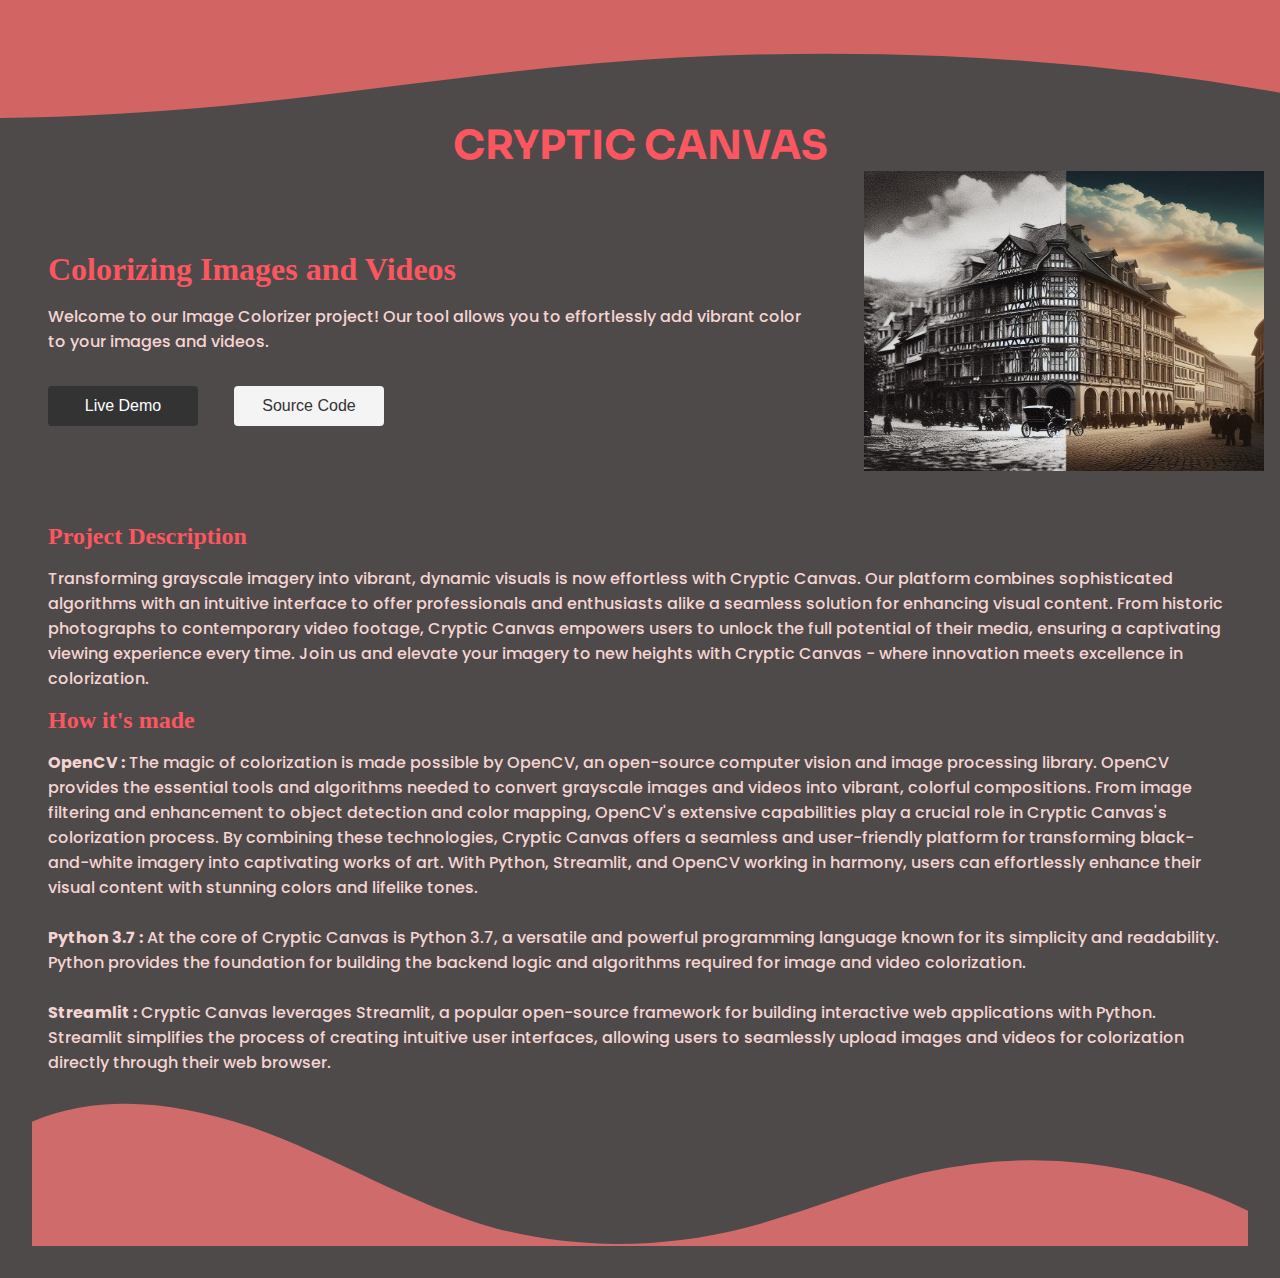
<file: website/index.html>
<!-- language=HTML -->

<!DOCTYPE html>
<html lang="en">
  <head>
    <meta charset="UTF-8" />
    <meta name="viewport" content="width=device-width, initial-scale=1.0" />
    <title>Your Page Title</title>
    <style>
        body .dark-button {
            background-color: #333;
            color: #fff;
            padding: 10px 20px;
            border: none;
            width:150px;
            height:40px;
            text-align: center;
            display: inline-block;
            font-size: 16px;
            margin: 1rem;
            cursor: pointer;
            border-radius: 4px;
        }

        body .light-button {
                background-color: #f4f4f4;
                color: #333;
                padding: 10px 20px;
                width:150px;
                height:40px;
                border: none;
                text-align: center;
                display: inline-block;
                font-size: 16px;
                margin: 1rem;
                cursor: pointer;
                border-radius: 4px;
            }
    </style>
    <link rel="stylesheet" href="style.css" type="text/css" />
    <link rel="preconnect" href="https://fonts.googleapis.com" />
    <link rel="preconnect" href="https://fonts.gstatic.com" crossorigin />
    <link
      href="https://fonts.googleapis.com/css2?family=Sora:wght@700&display=swap"
      rel="stylesheet"
    />
    <link rel="preconnect" href="https://fonts.googleapis.com" />
    <link rel="preconnect" href="https://fonts.gstatic.com" crossorigin />
    <link
      href="https://fonts.googleapis.com/css2?family=Poppins&display=swap"
      rel="stylesheet"
    />
  </head>

  <body>
    <main>
      <div class="wave1">
        <svg
          data-name="Layer 1"
          xmlns="http://www.w3.org/2000/svg"
          viewBox="0 0 1200 120"
          preserveAspectRatio="none"
        >
          <path
            d="M985.66,92.83C906.67,72,823.78,31,743.84,14.19c-82.26-17.34-168.06-16.33-250.45.39-57.84,11.73-114,31.07-172,41.86A600.21,600.21,0,0,1,0,27.35V120H1200V95.8C1132.19,118.92,1055.71,111.31,985.66,92.83Z"
            class="shape-fill"
          ></path>
        </svg>
      </div>
      <div class="intro-section">
        <h1 class="main-title">CRYPTIC CANVAS</h1>
      </div>
      <div class="grouped">
        <div class="grp-name">
          <h1 class="header">Colorizing Images and Videos</h1>
          <p class="para">
            Welcome to our Image Colorizer project! Our tool allows you to
            effortlessly add vibrant color to your images and videos.
          </p>
          <a href="new.html" target="_blank"><button class="dark-button">Live Demo</button></a>
          <a
            href="https://github.com/Ethen-007/Cryptic_Canvas"
            target="_blank"
            ><button class="light-button">Source Code</button></a
          >
        </div>
        <div class="wtb-image">
          <img
            src="background-image.jpg"
            alt="colorized-image"
            width="400px"
            height="300px"
            margin="1rem"
          />
        </div>
      </div>
      <div class="about-section">
        <section class="desc">
          <h2 class="header">Project Description</h2>
          <p class="para">
            Transforming grayscale imagery into vibrant, dynamic visuals is now
            effortless with Cryptic Canvas. Our platform combines sophisticated
            algorithms with an intuitive interface to offer professionals and
            enthusiasts alike a seamless solution for enhancing visual content.
            From historic photographs to contemporary video footage, Cryptic
            Canvas empowers users to unlock the full potential of their media,
            ensuring a captivating viewing experience every time. Join us and
            elevate your imagery to new heights with Cryptic Canvas - where
            innovation meets excellence in colorization.
          </p>
        </section>

        <section class="made">
          <h2 class="header">How it's made</h2>
          <p class="para">
            <strong>OpenCV :</strong> The magic of colorization is made possible by OpenCV, an
            open-source computer vision and image processing library. OpenCV
            provides the essential tools and algorithms needed to convert
            grayscale images and videos into vibrant, colorful compositions.
            From image filtering and enhancement to object detection and color
            mapping, OpenCV's extensive capabilities play a crucial role in
            Cryptic Canvas's colorization process. By combining these
            technologies, Cryptic Canvas offers a seamless and user-friendly
            platform for transforming black-and-white imagery into captivating
            works of art. With Python, Streamlit, and OpenCV working in harmony,
            users can effortlessly enhance their visual content with stunning
            colors and lifelike tones. </br>
          </br>
            <strong>Python 3.7 :</strong> At the core of Cryptic Canvas
            is Python 3.7, a versatile and powerful programming language known
            for its simplicity and readability. Python provides the foundation
            for building the backend logic and algorithms required for image and
            video colorization.</br>
            </br>
            <strong>Streamlit :</strong> Cryptic Canvas leverages Streamlit, a
            popular open-source framework for building interactive web
            applications with Python. Streamlit simplifies the process of
            creating intuitive user interfaces, allowing users to seamlessly
            upload images and videos for colorization directly through their web
            browser.
          </p>
          <div class="wave">
            <svg
              data-name="Layer 1"
              xmlns="http://www.w3.org/2000/svg"
              viewBox="0 0 1200 120"
              preserveAspectRatio="none"
            >
              <path
                d="M321.39,56.44c58-10.79,114.16-30.13,172-41.86,82.39-16.72,168.19-17.73,250.45-.39C823.78,31,906.67,72,985.66,92.83c70.05,18.48,146.53,26.09,214.34,3V0H0V27.35A600.21,600.21,0,0,0,321.39,56.44Z"
                class="shape-fill"
              ></path>
            </svg>
          </div>
        </section>
      </div>
    </main>
  </body>
</html>
</file>
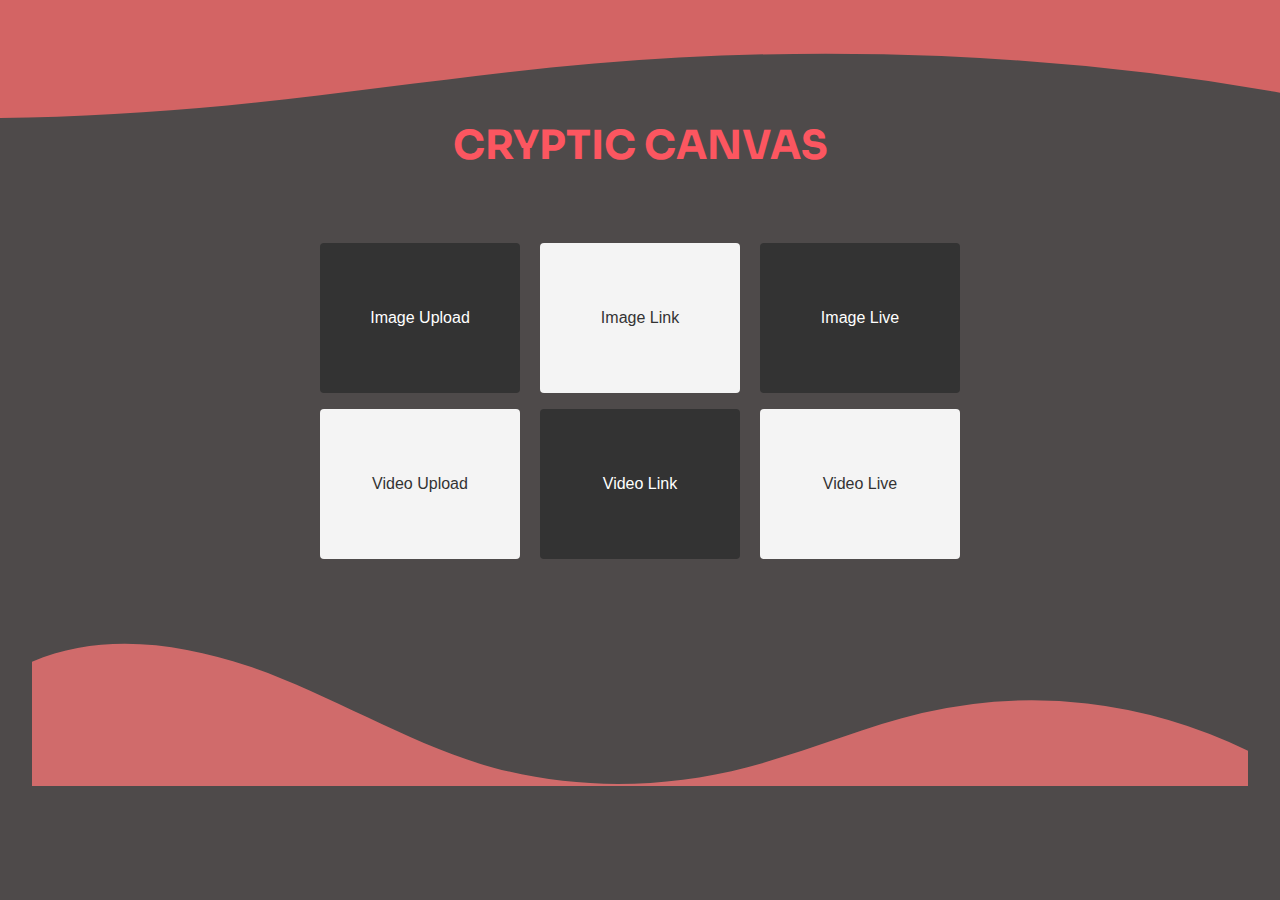
<file: website/new.html>
<!-- language=HTML -->

<!DOCTYPE html>
<html lang="en">
  <head>
    <meta charset="UTF-8" />
    <meta name="viewport" content="width=device-width, initial-scale=1.0" />
    <title>Your Page Title</title>
    <link rel="stylesheet" href="style.css" type="text/css" />
    <link rel="preconnect" href="https://fonts.googleapis.com" />
    <link rel="preconnect" href="https://fonts.gstatic.com" crossorigin />
    <link
      href="https://fonts.googleapis.com/css2?family=Sora:wght@700&display=swap"
      rel="stylesheet"
    />
    <link rel="preconnect" href="https://fonts.googleapis.com" />
    <link rel="preconnect" href="https://fonts.gstatic.com" crossorigin />
    <link
      href="https://fonts.googleapis.com/css2?family=Poppins&display=swap"
      rel="stylesheet"
    />
  </head>

  <body>
    <main>
      <div class="wave1">
        <svg
          data-name="Layer 1"
          xmlns="http://www.w3.org/2000/svg"
          viewBox="0 0 1200 120"
          preserveAspectRatio="none"
        >
          <path
            d="M985.66,92.83C906.67,72,823.78,31,743.84,14.19c-82.26-17.34-168.06-16.33-250.45.39-57.84,11.73-114,31.07-172,41.86A600.21,600.21,0,0,1,0,27.35V120H1200V95.8C1132.19,118.92,1055.71,111.31,985.66,92.83Z"
            class="shape-fill"
          ></path>
        </svg>
      </div>
      <div class="intro-section">
        <h1 class="main-title">CRYPTIC CANVAS</h1>
      </div>
      <div class="grouped">
        <div class="grp-name">
          <a href="https://crypticcanvas-image-upload.streamlit.app/" target="_blank"
            ><button class="dark-button">Image Upload</button></a
          >
          <a
            href="https://crypticcanvas-image-link.streamlit.app/"
            target="_blank"
            ><button class="light-button">Image Link</button></a
          >
          <a href="https://crypticcanvas-image-live.streamlit.app/" target="_blank"
            ><button class="dark-button">Image Live</button></a
          ></br>
          <a href="https://crypticcanvas-video-upload.streamlit.app/" target="_blank"
            ><button class="light-button">Video Upload</button></a
          >
          <a
            href="https://crypticcanvas-video-link.streamlit.app/"
            target="_blank"
            ><button class="dark-button">Video Link</button></a
          >
          <a href="https://crypticcanvas-video-live.streamlit.app/" target="_blank"
            ><button class="light-button">Video Live</button></a
          >
        </div>
      </div>
      <div class="about-section">
        <section class="desc">
          <div class="wave">
            <svg
              data-name="Layer 1"
              xmlns="http://www.w3.org/2000/svg"
              viewBox="0 0 1200 120"
              preserveAspectRatio="none"
            >
              <path
                d="M321.39,56.44c58-10.79,114.16-30.13,172-41.86,82.39-16.72,168.19-17.73,250.45-.39C823.78,31,906.67,72,985.66,92.83c70.05,18.48,146.53,26.09,214.34,3V0H0V27.35A600.21,600.21,0,0,0,321.39,56.44Z"
                class="shape-fill"
              ></path>
            </svg>
          </div>
        </section>
      </div>
    </main>
  </body>
</html>
</file>
<file: website/style.css>
/* language=CSS */

* {
  margin: 0;
  padding: 0;
  box-sizing: border-box;
  background-color: #4e4a4a;
}
.intro-section {
  position: relative;
}
.main-title {
  font-family: "sora", sans-serif;
  font-size: 40px;
  font-weight: 700;
  /* margin: 1rem; */
  text-align: center;
  color: #fc5660;
}

.header {
  /* font-size: 300px; */
  color: #fc5660;
  margin: 1rem;
}

.about-section {
  margin: 1rem;
  padding: 1rem;
}

.wtb-image {
  margin-right: 1rem;
}
.para {
  font-family: "Poppins", sans-serif;
  font-weight: 500;
  margin: 1rem;
  /* margin: 1rem; */
  /* text-align: center; */
  color: #f5d4d2;
}

.grouped {
  display: flex;
  justify-content: center;
}

.grp-name {
  margin: 2rem;
  padding-top: 2rem;
}

.dark-button {
  background-color: #333;
  color: #fff;
  padding: 10px 20px;
  height: 150px;
  width: 200px;
  border: none;
  text-align: center;
  display: inline-block;
  font-size: 16px;
  margin: 0.5rem;
  cursor: pointer;
  border-radius: 4px;
}

.light-button {
  background-color: #f4f4f4;
  color: #333;
  padding: 10px 20px;
  height: 150px;
  width: 200px;
  border: none;
  text-align: center;
  display: inline-block;
  font-size: 16px;
  margin: 0.5rem;
  cursor: pointer;
  border-radius: 4px;
}

.made {
  position: relative;
}

.wave {
  position: relative;
  bottom: 0;
  left: 0;
  width: 100%;
  overflow: hidden;
  transform: rotate(180deg);
}

.wave svg {
  position: relative;
  display: block;
  width: calc(100% + 1.3px);
  height: 155px;
}

.wave .shape-fill {
  fill: #d06b6b;
}
.wave1 {
  position: relative;
  width: 100%;
  overflow: hidden;
  transform: rotate(180deg);
}

.wave1 svg {
  position: relative;
  display: block;
  width: calc(200% + 0.3px);
  height: 120px;
}

.wave1 .shape-fill {
  fill: #d36464;
}
</file>
